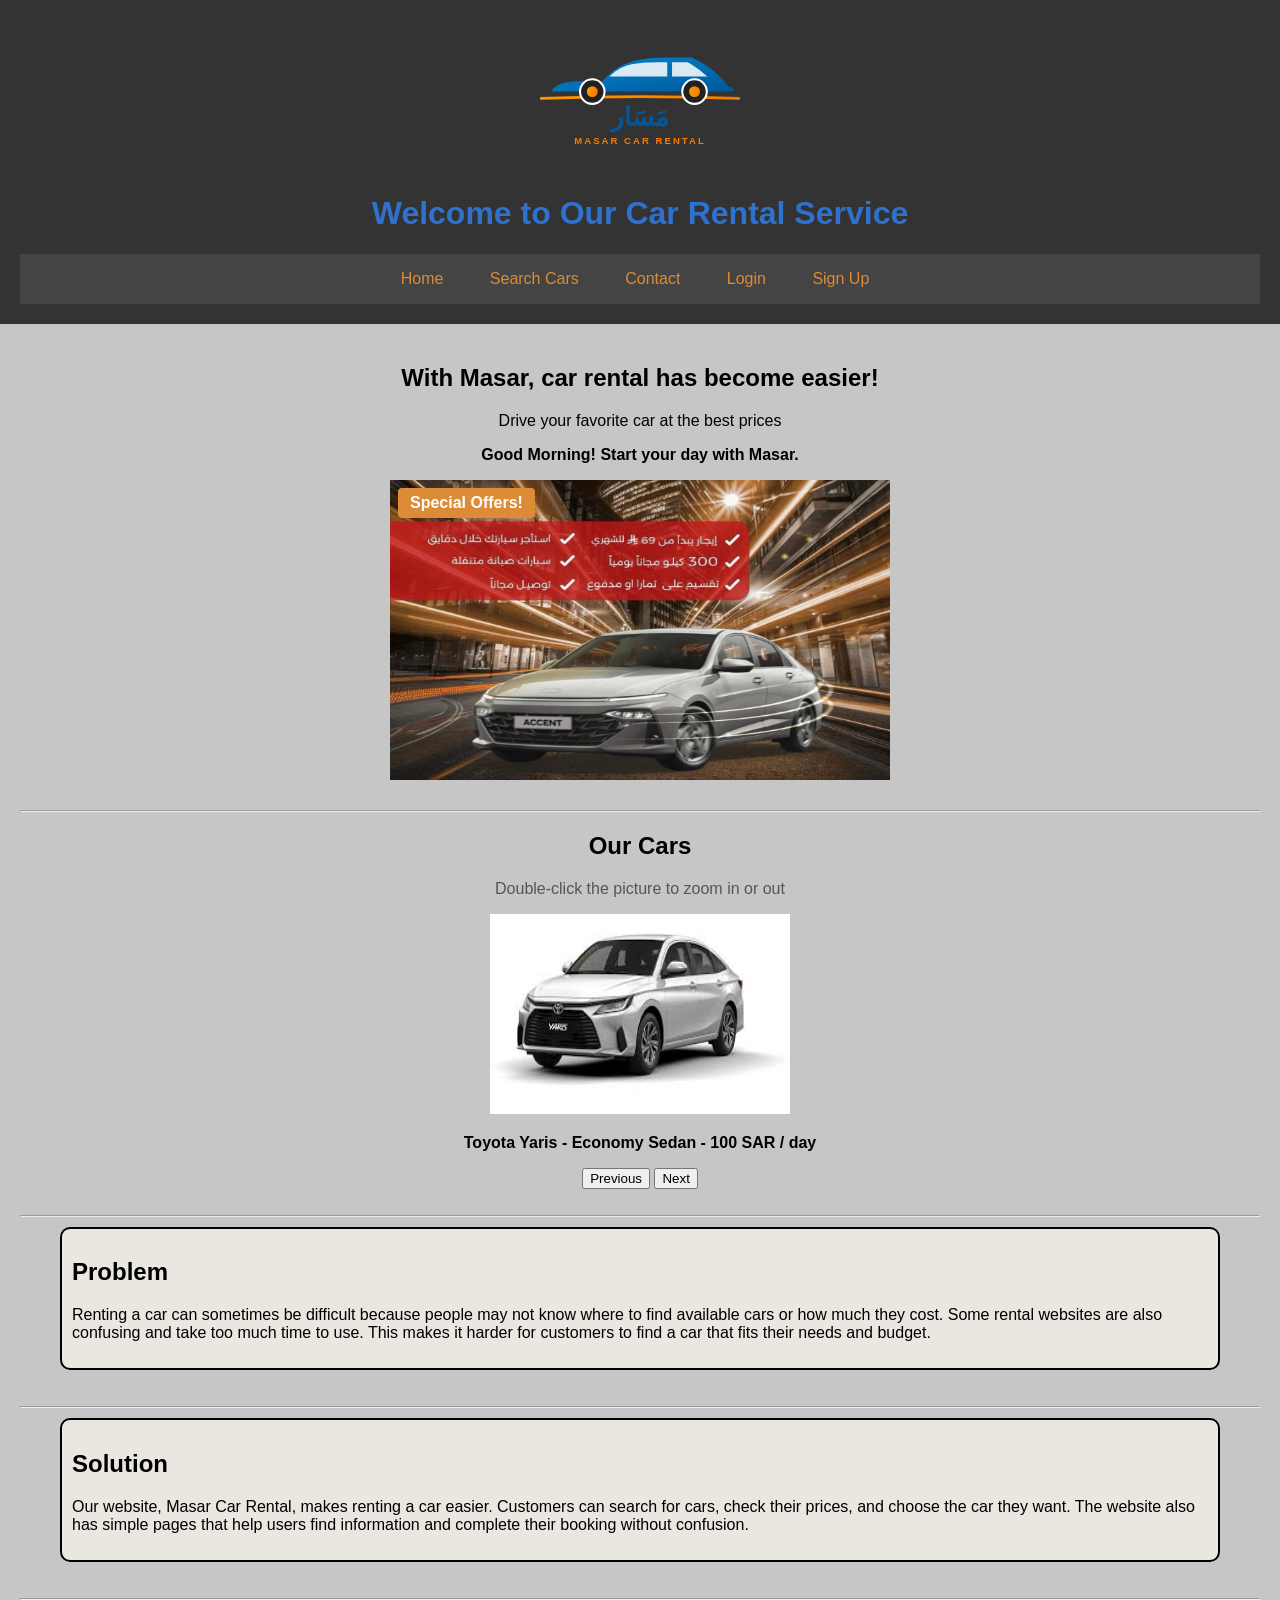
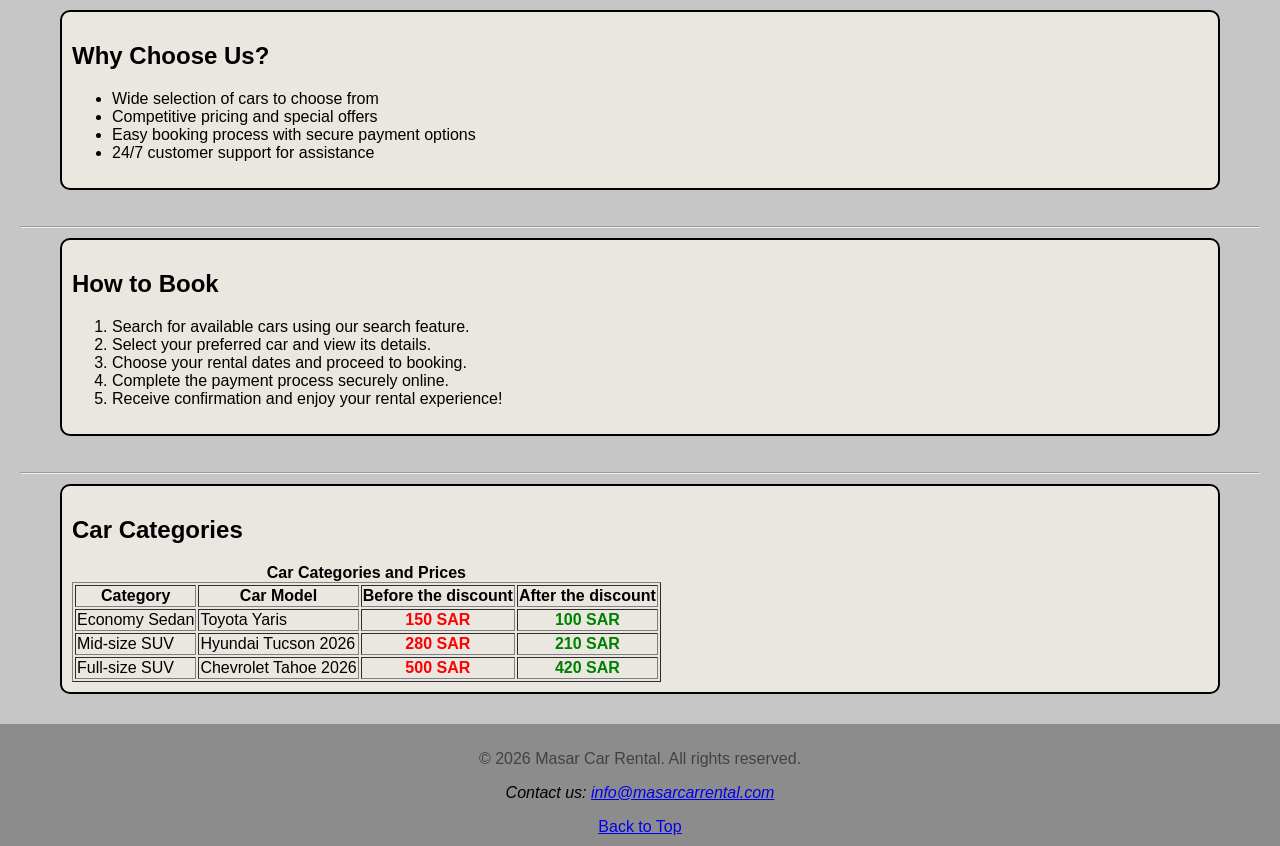
<file: index.html>
<!DOCTYPE html>
<html lang="en">

<!--car rental home page-->
<head>
    <meta charset="UTF-8">
    <meta name="description" content="Online car rental website">
    <meta name="keywords" content="car rental, rent a car, booking">

    <title>Car Rental - Home</title>

    <!--External CSS-->
    <link rel="stylesheet" href="style.css">

    <!--Internal CSS-->
    <style>
        

        #hero {
            text-align: center;
            
        }

        .box {
            margin: 10px 40px;    
            padding: 10px;  
            border-radius: 10px; 
            border: 2px solid black;
            background-color: rgb(234, 230, 224);
            border-radius: 10px;    
        }

        
        .hero-box {
            position: relative;
            display: inline-block;
        }

        .hero-box img {
            position: relative;
            z-index: 1;
        }

        .badge {
            position: absolute;
            top: 8px;
            left: 8px;
            z-index: 2;
            background-color: rgb(220, 140, 54);
            color: white;
            padding: 6px 12px;
            border-radius: 4px;
            font-weight: bold;
        }
        
    </style>

</head>
<body onload="showGreeting()">
    

    <header>
        
            <section id="logo">
            <img src="images/logo.svg" alt="Car Rental Logo" width="280" height="150" usemap="#logomap">
            <map name="logomap">
                 <area shape="rect" coords="0,0,280,150" href="about.html" alt="About Us">
        </map>
        </section>

        <h1 style="color: rgb(47, 113, 206);">Welcome to Our Car Rental Service</h1>
        <nav>
            <ul>
                <li><a href="index.html">Home</a></li> 
                <li><a href="search.html">Search Cars</a></li>
                <li><a href="contact.html">Contact</a></li>
                <li><a href="login.html">Login</a></li>
                <li><a href="signup.html">Sign Up</a></li>
                
            </ul>
        </nav>
    </header>

    <main>
    

    <section id="hero">
        <h2>With Masar, car rental has become easier!</h2>
        <p>Drive your favorite car at the best prices</p>
        <p id="greeting" style="font-weight: bold; color: rgb(47, 113, 206);"></p>
        
            <div class="hero-box">
                <img src="images/hero.jpg" alt="Car Rental" width="500" height="300" usemap="#heromap">
                <span class="badge">Special Offers!</span>
            </div>
            <map name="heromap">
                <area shape="rect" coords="0,0,600,400" href="search.html" alt="Search Cars">
            </map>
        
    </section>
    <br>
    <hr>

    
    <section id="carSlider" style="text-align: center;">
        <h2>Our Cars</h2>
        <p style="color: #555;">Double-click the picture to zoom in or out</p>
        <div id="carShow" ondblclick="zoomCar()">
            <img id="carImage" src="images/Toyota_Yaris.jpeg" alt="Car" width="300" height="200">
            <p><strong>Toyota Yaris - Economy Sedan - 100 SAR / day</strong></p>
        </div>
        <button onclick="previousCar()">Previous</button>
        <button onclick="nextCar()">Next</button>
    </section>
    <br>
    <hr>

    
    <article>
        <section id="problem" class="box" onmouseover="highlightBox(this)" onmouseout="normalBox(this)">
            <h2>Problem</h2>
            <p>Renting a car can sometimes be difficult because people may not know where to find available cars or how much they cost. Some rental websites are also confusing and take too much time to use. This makes it harder for customers to find a car that fits their needs and budget.</p>
        </section>
        <br>
        <hr>

        <section id="solution" class="box" onmouseover="highlightBox(this)" onmouseout="normalBox(this)">
            <h2>Solution</h2>
            <p>Our website, Masar Car Rental, makes renting a car easier. Customers can search for cars, check their prices, and choose the car they want. The website also has simple pages that help users find information and complete their booking without confusion.</p>
        </section>
        <br>
        <hr>

        <section id="features" class="box" onmouseover="highlightBox(this)" onmouseout="normalBox(this)">
            <h2>Why Choose Us?</h2>
            <ul>
                <li>Wide selection of cars to choose from</li>
                <li>Competitive pricing and special offers</li>
                <li>Easy booking process with secure payment options</li>
                <li>24/7 customer support for assistance</li>
            </ul>
        </section>
        <br>
        <hr>

        <section id="steps" class="box" onmouseover="highlightBox(this)" onmouseout="normalBox(this)">
            <h2>How to Book</h2>
            <ol>
                <li>Search for available cars using our search feature.</li>
                <li>Select your preferred car and view its details.</li>
                <li>Choose your rental dates and proceed to booking.</li>
                <li>Complete the payment process securely online.</li>
                <li>Receive confirmation and enjoy your rental experience!</li>
            </ol>
        </section>
        <br>
        <hr>

        <section id="Discounts" class="box" onmouseover="highlightBox(this)" onmouseout="normalBox(this)">
            <h2>Car Categories</h2>
            <table border="1">
                <caption><strong>Car Categories and Prices</strong></caption>
                
                    <tr>
                    <th>Category</th>
                    <th>Car Model</th>
                    <th>Before the discount</th>
                    <th>After the discount</th>
                    </tr>

                    <tr>
                    <td>Economy Sedan</td>
                    <td>Toyota Yaris</td>
                    <td style="text-align: center; color:red"><strong>150 SAR</strong></td>
                    <td style="text-align: center; color:green"><strong>100 SAR</strong></td>
                    </tr>

                    <tr>
                    <td>Mid-size SUV</td>
                    <td>Hyundai Tucson 2026</td>
                    <td style="text-align: center; color:red"><strong>280 SAR</strong></td>
                    <td style="text-align: center; color:green"><strong>210 SAR</strong></td>
                    </tr>

                    <tr>
                    <td>Full-size SUV</td>
                    <td>Chevrolet Tahoe 2026</td>
                    <td style="text-align: center; color:red"><strong>500 SAR</strong></td>
                    <td style="text-align: center; color:green"><strong>420 SAR</strong></td>
                    </tr>
                </table>
            </section>
        </article>
    </main>

        <!--Footer Section-->
    <footer>
        <p style="color: rgb(66, 66, 66);">&copy; 2026 Masar Car Rental. All rights reserved.</p>
        <address>
            <p>Contact us: <a href="mailto:info@masarcarrental.com">info@masarcarrental.com</a></p>
        </address>
        <a href="#logo">Back to Top</a>
    </footer>

    <!--JS External-->
    <script src="script.js"></script>

    <!--JS Embedded-->
    <script>

        function showGreeting() {
            var now = new Date();
            var hour = now.getHours();
            var message;

            if (hour < 12) {
                message = "Good Morning! Start your day with Masar.";
            }
            else if (hour < 18) {
                message = "Good Afternoon! Find your perfect car today.";
            }
            else {
                message = "Good Evening! Book now and drive tomorrow.";
            }

            document.getElementById("greeting").innerHTML = message;
            document.getElementById("greeting").style.color = "black";
        }
    </script>

</body>
</html>
</file>
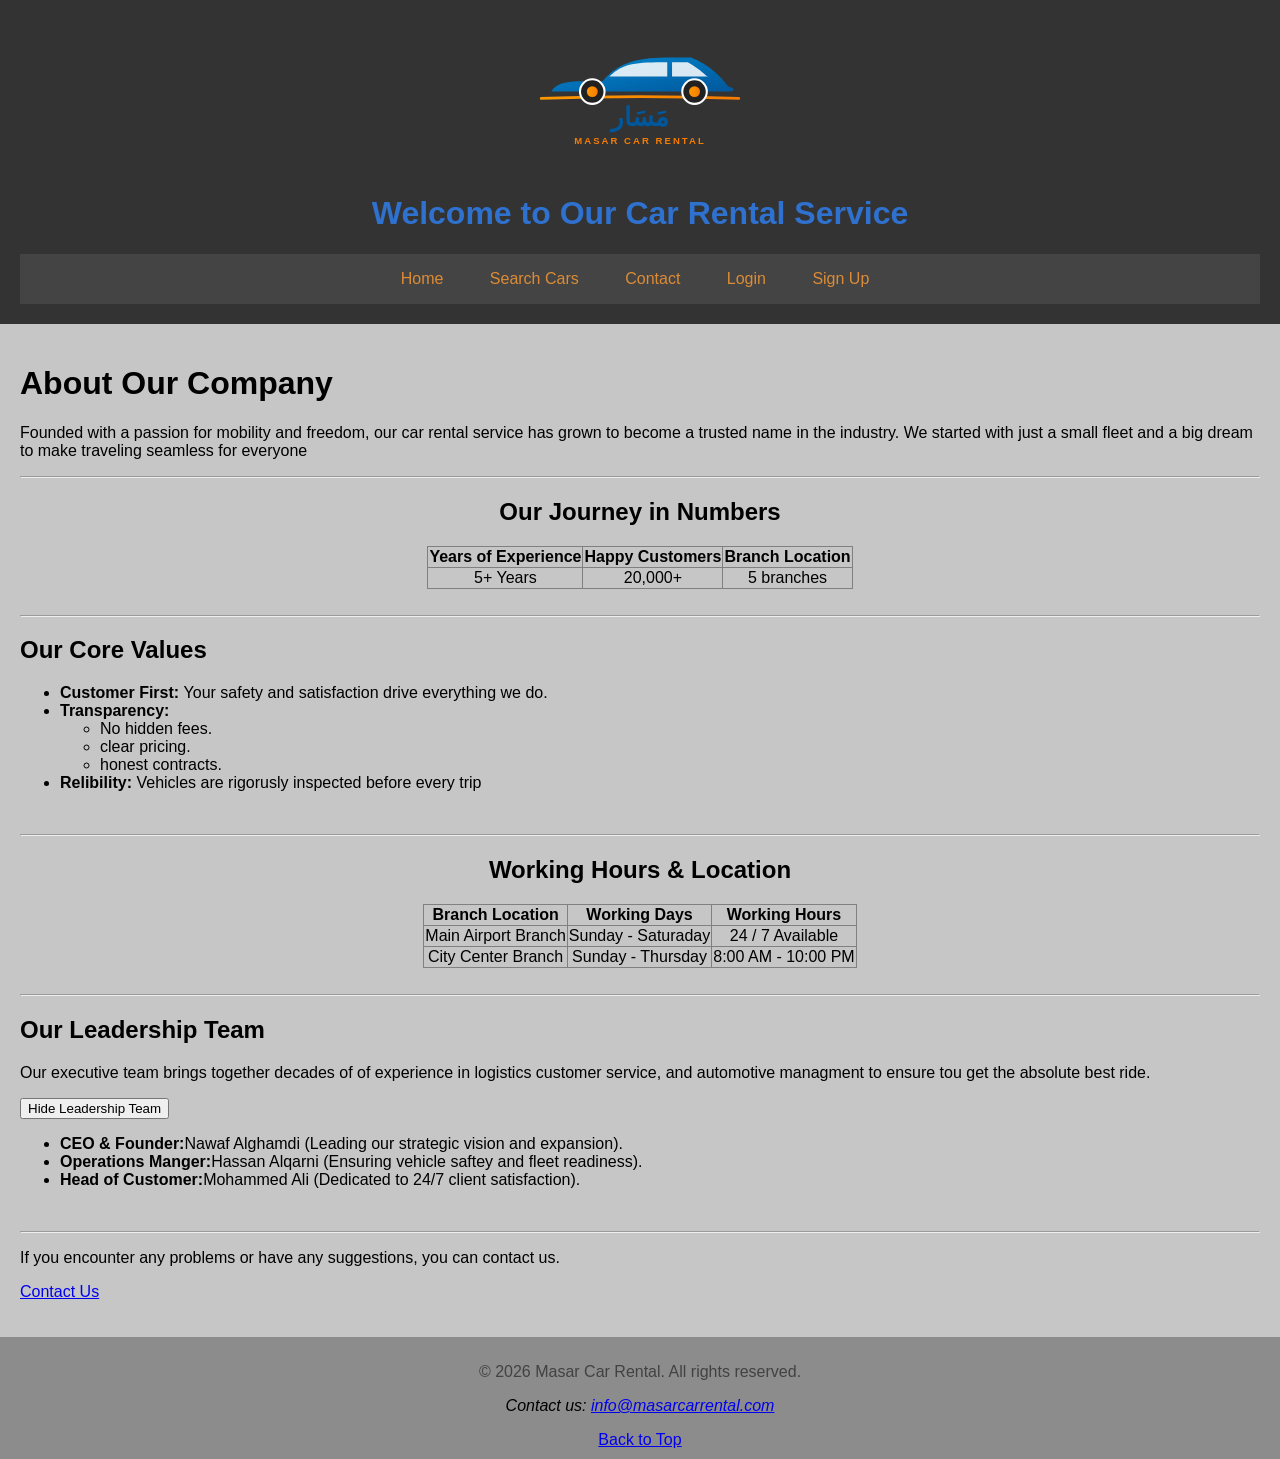
<file: about.html>
<!DOCTYPE html>
<html lang="en">

<!--car rental about us page-->
<head>
    <meta charset="UTF-8">
    <meta name="description" content="Online car rental website">
    <meta name="keywords" content="car rental, rent a car, booking">

    <title>Car Rental - About Us</title>

    <!--External CSS-->
    <link rel="stylesheet" href="style.css">

    <!--Internal CSS-->
    <style>

        table{
            margin: auto;
            border-collapse:collapse;
            text-align: center;
        }
        

    </style>
</head>    

<body>
   
    <header>
        
            <section id="logo">
            <img src="images/logo.svg" alt="Car Rental Logo" width="280" height="150" usemap="#logomap">
            <map name="logomap">
                 <area shape="rect" coords="0,0,280,150" href="about.html" alt="About Us">
        </map>
        </section>
        
        

        <h1 style="color: rgb(47, 113, 206);">Welcome to Our Car Rental Service</h1>
        <nav>
            <ul>
                <li><a href="index.html">Home</a></li> 
                <li><a href="search.html">Search Cars</a></li>
                <li><a href="contact.html">Contact</a></li>
                <li><a href="login.html">Login</a></li>
                <li><a href="signup.html">Sign Up</a></li>
                
            </ul>
        </nav>
    </header>

    <main>
        <h1>About Our Company</h1>
        <p>Founded with a passion for mobility and freedom, our car rental service has grown to become a trusted name in the industry. We started with just a small fleet and a big dream to make traveling seamless for everyone</p>
        
        <hr>

        <h2 style="text-align: center;">Our Journey in Numbers</h2>
        <table border="1">
            <tr>
                <th>Years of Experience</th>
                <th>Happy Customers</th>
                <th>Branch Location</th>
            </tr>

            <tr>
                <td>5+ Years</td>
                <td>20,000+</td>
                <td>5 branches</td>
            </tr>
        </table>

        <br>
        <hr>

        <h2>Our Core Values</h2>
        <ul>
            <li><strong>Customer First: </strong> Your safety and satisfaction drive everything we do.</li>
            <li><strong>Transparency: </strong>
            <ul> 
                <li>No hidden fees.</li>
                <li>clear pricing.</li> 
                <li>honest contracts.</li>
            </ul>
            </li>
            <li><strong>Relibility: </strong> Vehicles are rigorusly inspected before every trip</li>
        </ul>
        <br>
        <hr>

        <h2 style="text-align: center;">Working Hours & Location</h2>
        <table border="1">
            <tr>
                <th>Branch Location</th>
                <th>Working Days</th>
                <th>Working Hours</th>
            </tr>

            <tr>
                <td>Main Airport Branch</td>
                <td>Sunday - Saturaday</td>
                <td>24 / 7 Available</td>
            </tr>

            <tr>
                <td>City Center Branch</td>
                <td>Sunday - Thursday</td>
                <td>8:00 AM - 10:00 PM</td>
            </tr>
        </table>
        <br>
        <hr>

        <h2>Our Leadership Team</h2>
        <p>Our executive team brings together decades of of experience in logistics customer service, and automotive managment to ensure tou get the absolute best ride.</p>
        <p>
            <button id="leadersBtn" onclick="toggleLeaders()">Hide Leadership Team</button>
        </p>
        <ul id="leadersList">
            <li><strong>CEO & Founder:</strong>Nawaf Alghamdi (Leading our strategic vision and expansion).</li>
            <li><strong>Operations Manger:</strong>Hassan Alqarni (Ensuring vehicle saftey and fleet readiness).</li>
            <li><strong>Head of Customer:</strong>Mohammed Ali (Dedicated to 24/7 client satisfaction).</li>
        </ul>
        <br>
        <hr>

        <p>If you encounter any problems or have any suggestions, you can contact us.</p>
        <p>
            <a href="contact.html">Contact Us</a>
        </p>
    </main>

    <!--Footer Section-->
    <footer>
        <p style="color: rgb(66, 66, 66);">&copy; 2026 Masar Car Rental. All rights reserved.</p>
        <address>
            <p>Contact us: <a href="mailto:info@masarcarrental.com">info@masarcarrental.com</a></p>
        </address>
        <a href="#logo">Back to Top</a>
    </footer>

    <!--JS External-->
    <script src="script.js"></script>

</body>
</html>
</file>
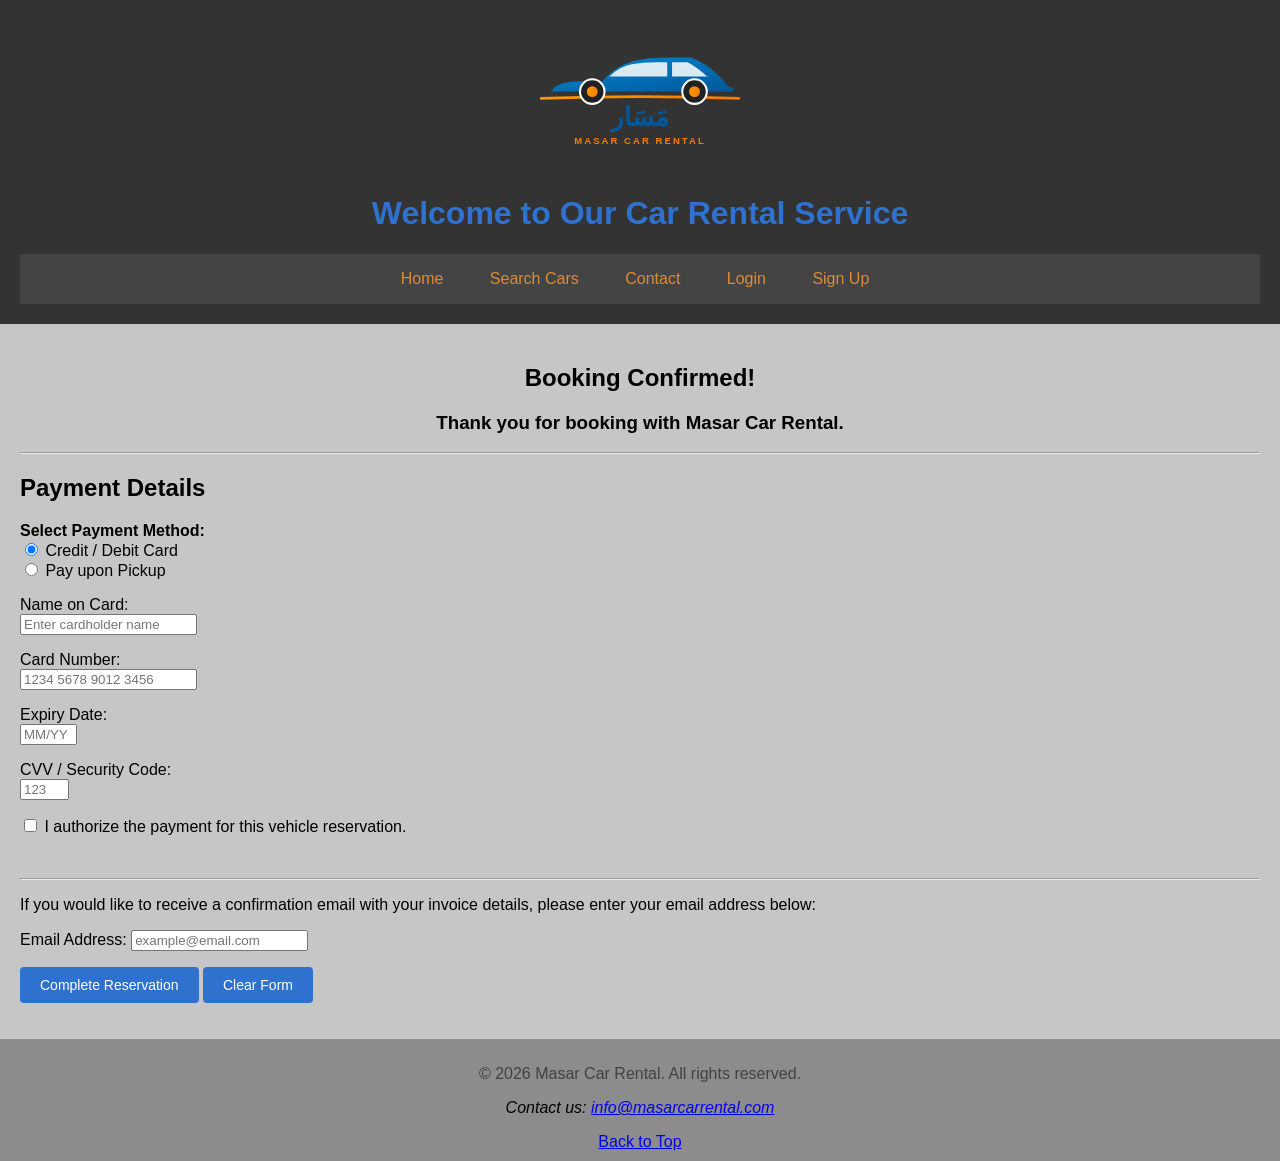
<file: checkout.html>
<!DOCTYPE html>
<html lang="en">

<!--car rental ckeckout page-->
<head>
    <meta charset="UTF-8">
    <meta name="description" content="Online car rental website">
    <meta name="keywords" content="car rental, rent a car, booking">

    <title>Car Rental - Checkout</title>

    <!--External CSS-->
    <link rel="stylesheet" href="style.css">

    <!--Internal CSS-->
    <style>

        .email-form label {
            display: block;
            font-weight: bold;
            margin-bottom: 8px;
            color: #333;
            text-align: left;
        }
        .email-form input[type="email"] {
            width: 40%;
            padding: 8px;
            border: 1px solid #757474;
            border-radius: 4px;
            box-sizing: border-box;
            font-size: 14px;
            margin-bottom: 20px;
        }

    </style>
</head>

<body>

    <header>
        
            <section id="logo">
            <img src="images/logo.svg" alt="Car Rental Logo" width="280" height="150" usemap="#logomap">
            <map name="logomap">
                 <area shape="rect" coords="0,0,280,150" href="about.html" alt="About Us">
        </map>
        </section>
        
        <h1 style="color: rgb(47, 113, 206);">Welcome to Our Car Rental Service</h1>
        <nav>
            <ul>
                <li><a href="index.html">Home</a></li> 
                <li><a href="search.html">Search Cars</a></li>
                <li><a href="contact.html">Contact</a></li>
                <li><a href="login.html">Login</a></li>
                <li><a href="signup.html">Sign Up</a></li>
                
            </ul>
        </nav>
    </header>
    
    <main>
        
        <h2 style="text-align:center">Booking Confirmed!</h2>
        <h3 style="text-align:center">Thank you for booking with Masar Car Rental.</h3>
        <hr>

        <h2>Payment Details</h2>
        <form name="checkoutForm" method="post" action="index.html" onreset="showCardFields()">
        
            <input type="hidden" name="booking_ref" value="BK-2026-8941">
            <input type="hidden" name="total_price" value="135.00">

            <p>
                <strong>Select Payment Method:</strong><br>
                <label>
                    <input type="radio" name="payment_method" value="credit_card" checked onclick="showCardFields()"> Credit / Debit Card
                </label>
                <br>
                <label>
                <input type="radio" name="payment_method" value="pay_on_pickup" onclick="hideCardFields()"> Pay upon Pickup
                </label>
            </p>

            <div id="cardFields">
                <p>
                    <label for="card_name">Name on Card:</label><br>
                    <input type="text" id="card_name" name="card_name" placeholder="Enter cardholder name">
                </p>

                <p>
                    <label for="card_number">Card Number:</label><br>
                    <input type="text" id="card_number" name="card_number" maxlength="16" placeholder="1234 5678 9012 3456">
                </p>

                <p>
                    <label for="exp_date">Expiry Date:</label><br>
                    <input type="text" id="exp_date" name="exp_date" placeholder="MM/YY" size="5">
                </p>

                <p>
                    <label for="cvv">CVV / Security Code:</label><br>
                    <input type="password" id="cvv" name="cvv" maxlength="4" size="4" placeholder="123">
                </p>
            </div>

            <p>
                <label>
                    <input type="checkbox" name="agree_payment_terms" required>
                    I authorize the payment for this vehicle reservation.
                </label>
            </p>
        <br>
        <hr>

        <p>If you would like to receive a confirmation email with your invoice details, please enter your email address below:</p>

            <label for="user-email">Email Address:</label>
            <input type="email" id="user-email" name="email" placeholder="example@email.com" required>
            <p>
                <input type="submit" value="Complete Reservation" onclick="validateCheckout()">
                <input type="reset" value="Clear Form">
            </p>
        </form>
    </main>
    <!--Footer Section-->
    <footer>
        <p style="color: rgb(66, 66, 66);">&copy; 2026 Masar Car Rental. All rights reserved.</p>
        <address>
            <p>Contact us: <a href="mailto:info@masarcarrental.com">info@masarcarrental.com</a></p>
        </address>
        <a href="#logo">Back to Top</a>
    </footer>

    <!--JS External-->
    <script src="script.js"></script>

</body>
</html>
</file>
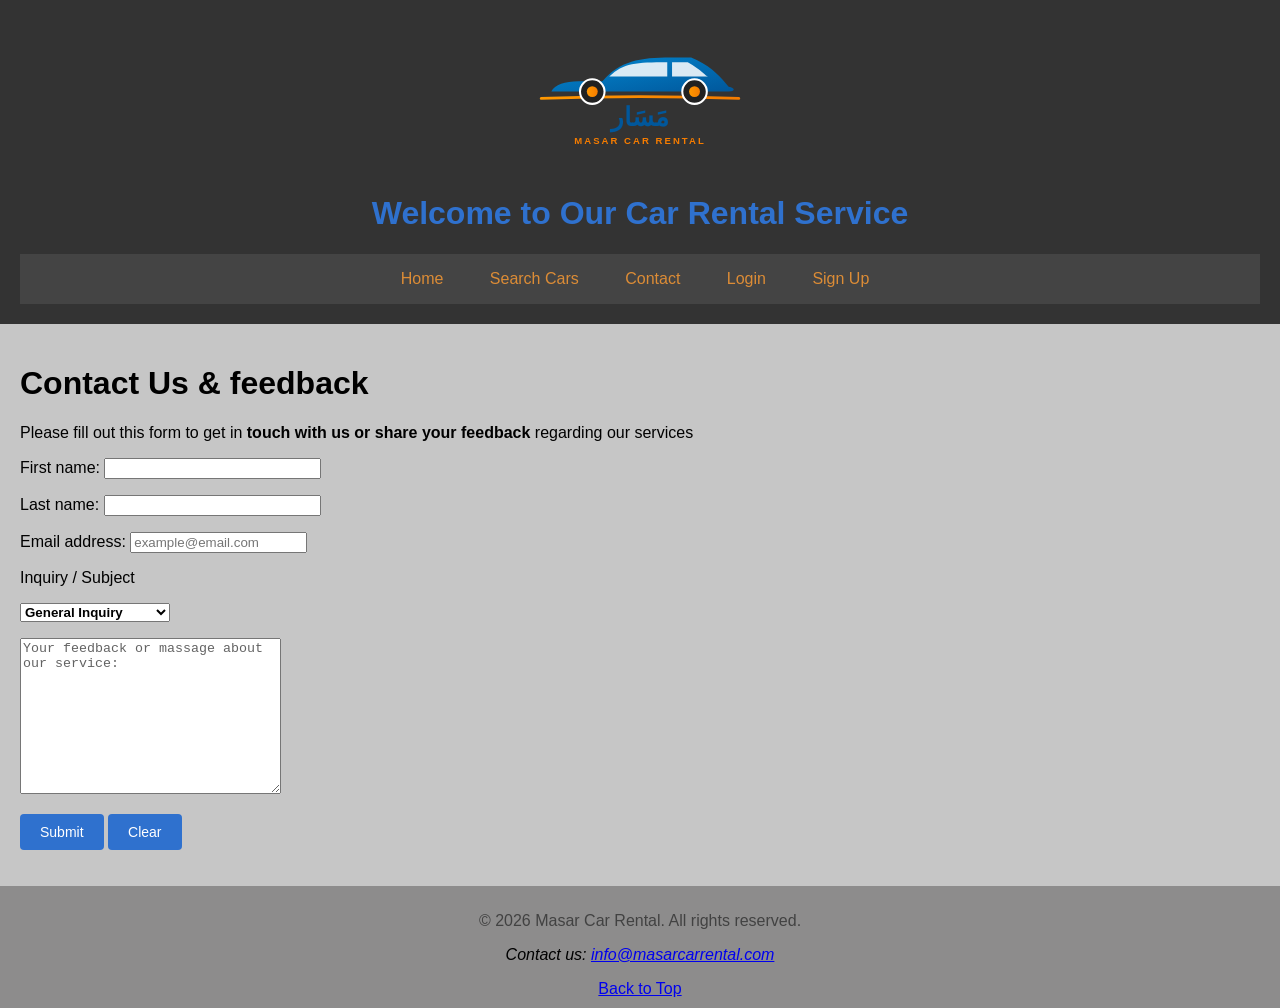
<file: contact.html>
<!DOCTYPE html>
<html lang="en">

<!--car rental contact & feedback page-->
<head>
    <meta charset="UTF-8">
    <meta name="description" content="Online car rental website">
    <meta name="keywords" content="car rental, rent a car, booking">

    <title>Car Rental - Contact Us</title>

    <!--External CSS-->
    <link rel="stylesheet" href="style.css">

    <!--Internal CSS-->
    <style>

        select{
            font-weight: bold;
        }

    </style>
</head>    

<body>
 
    <header>
        
            <section id="logo">
            <img src="images/logo.svg" alt="Car Rental Logo" width="280" height="150" usemap="#logomap">
            <map name="logomap">
                 <area shape="rect" coords="0,0,280,150" href="about.html" alt="About Us">
        </map>
        </section>
        
        

        <h1 style="color: rgb(47, 113, 206);">Welcome to Our Car Rental Service</h1>
        <nav>
            <ul>
                <li><a href="index.html">Home</a></li> 
                <li><a href="search.html">Search Cars</a></li>
                <li><a href="contact.html">Contact</a></li>
                <li><a href="login.html">Login</a></li>
                <li><a href="signup.html">Sign Up</a></li>
                
            </ul>
        </nav>
    </header>

    <main>
        <h1>Contact Us & feedback</h1>
        <p>Please fill out this form to get in <strong>touch with us or share your feedback </strong> regarding our services</p>

        <form name="contactForm" method="post" action="index.html" onreset="formReset()">

            <p>
                <label>
                    First name:
                    <input type="text" name="fname" size="25" maxlength="30" required onfocus="focusField(this)" onblur="blurField(this)">
                </label>
            </p>

            <p>
                <label>
                    Last name:
                    <input type="text" name="lname" size="25" maxlength="30" required onfocus="focusField(this)" onblur="blurField(this)">
                </label>
            </p>

            <p>
                <label>
                    Email address:
                    <input type="email" name="email" placeholder="example@email.com" required onfocus="focusField(this)" onblur="blurField(this)">
                </label>
            </p>

            <p>Inquiry / Subject</p>
            <select name="subject">
                <option>General Inquiry</option>
                <option>Customer Feedback</option>
                <option>Technical Support</option>
                <option>Others</option>
            </select>

            <p>
                
                <textarea name="feedback" rows="10" cols="30" style="color: rgb(99, 99, 99);" onfocus="clearFeedback(this)">Your feedback or massage about our service:</textarea>
            </p>
            
            <p>
                <input type="submit" value="Submit" onclick="validateContact()">
                <input type="reset" value="Clear">
            </p>
        </form>
    </main>

    <!--Footer Section-->
    <footer>
        <p style="color: rgb(66, 66, 66);">&copy; 2026 Masar Car Rental. All rights reserved.</p>
        <address>
            <p>Contact us: <a href="mailto:info@masarcarrental.com">info@masarcarrental.com</a></p>
        </address>
        <a href="#logo">Back to Top</a>
    </footer>

    <!--JS External-->
    <script src="script.js"></script>
    
</body>
</html>
</file>
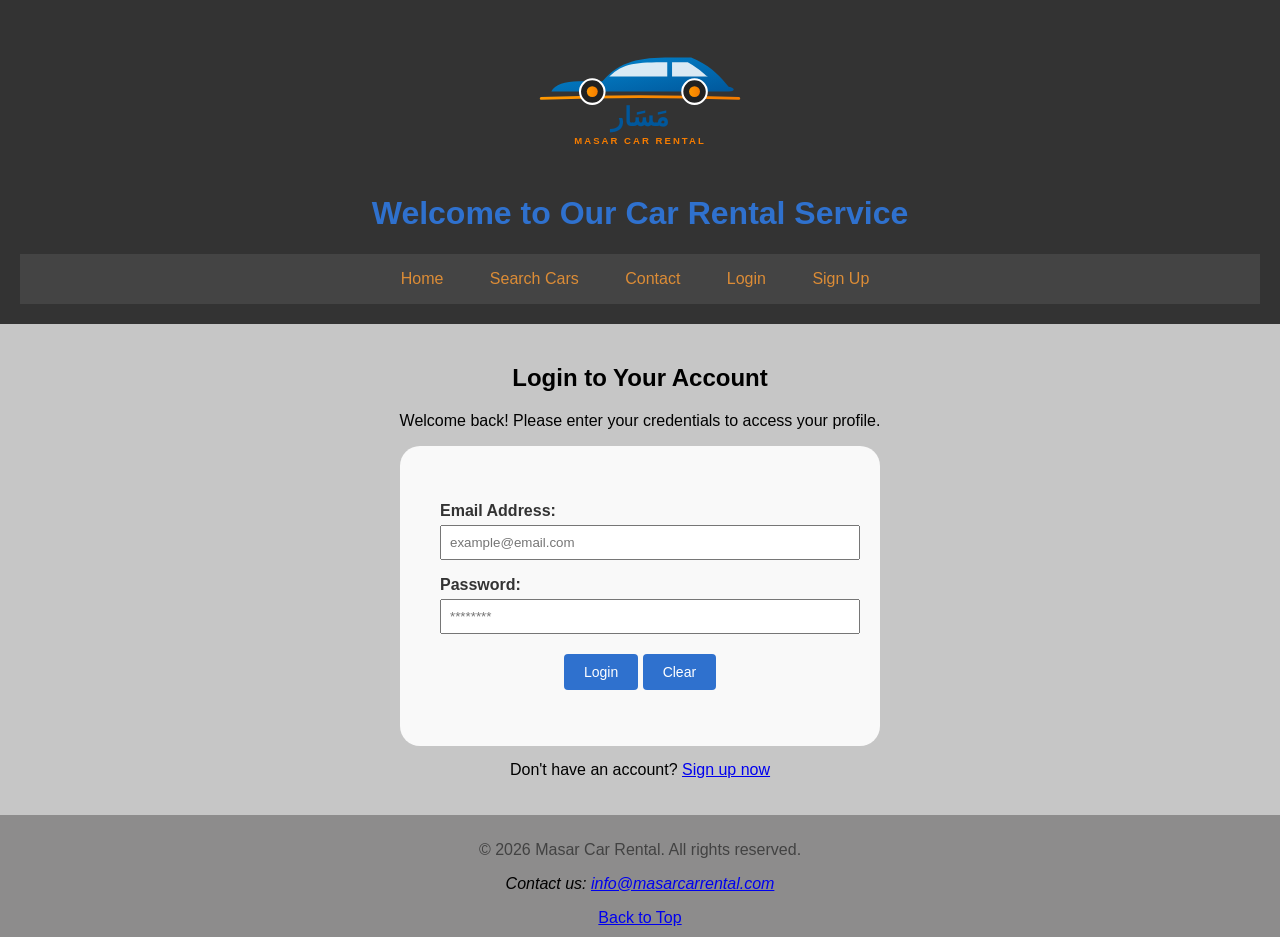
<file: login.html>
<!DOCTYPE html>
<html lang="en">

<!--car rental login page-->
<head>
    <meta charset="UTF-8">
    <meta name="description" content="Online car rental website">
    <meta name="keywords" content="car rental, rent a car, booking">

    <title>Car Rental - Login</title>

    <!--External CSS-->
    <link rel="stylesheet" href="style.css">

    <!--Internal CSS-->
    <style>

        form{
            max-width: 400px;
            margin: auto;
            background-color: #f9f9f9;
            padding: 40px;
            border-radius: 20px;
            font-weight: bold;
            color:#333;
        }
        

    </style>
</head>    

<body>
    
    <header>
        
            <section id="logo">
            <img src="images/logo.svg" alt="Car Rental Logo" width="280" height="150" usemap="#logomap">
            <map name="logomap">
                 <area shape="rect" coords="0,0,280,150" href="about.html" alt="About Us">
        </map>
        </section>
        
        

        <h1 style="color: rgb(47, 113, 206);">Welcome to Our Car Rental Service</h1>
        <nav>
            <ul>
                <li><a href="index.html">Home</a></li> 
                <li><a href="search.html">Search Cars</a></li>
                <li><a href="contact.html">Contact</a></li>
                <li><a href="login.html">Login</a></li>
                <li><a href="signup.html">Sign Up</a></li>
                
            </ul>
        </nav>
    </header>

    <main>
        <h2 style="text-align: center;">Login to Your Account</h2>
        <p style="text-align: center;">Welcome back! Please enter your credentials to access your profile.</p>

        <form name="loginForm" method="post" action="profile.html">
            <p>
                <label for="login-email">Email Address:</label><br>
                <input type="email" id="login-email" name="email" size="30" placeholder="example@email.com" required style="width: 100%; padding: 8px; margin-top: 5px;">
            </p>

            <p>
                <label for="login-password">Password:</label><br>
                <input type="password" id="login-password" name="password" size="30" placeholder="********" required style="width: 100%; padding: 8px; margin-top: 5px;">
            </p>

            <p style="text-align: center; margin-top: 20px;">
                <input type="submit" value="Login" onclick="validateLogin()">
                <input type="reset" value="Clear">
            </p>
        </form>
        <p style="text-align: center; margin-top: 15px;">Don't have an account? <a href="signup.html">Sign up now</a></p>
    </main>

    <!--Footer Section-->
    <footer>
        <p style="color: rgb(66, 66, 66);">&copy; 2026 Masar Car Rental. All rights reserved.</p>
        <address>
            <p>Contact us: <a href="mailto:info@masarcarrental.com">info@masarcarrental.com</a></p>
        </address>
        <a href="#logo">Back to Top</a>
    </footer>

    <!--JS External-->
    <script src="script.js"></script>

</body>
</html>
</file>
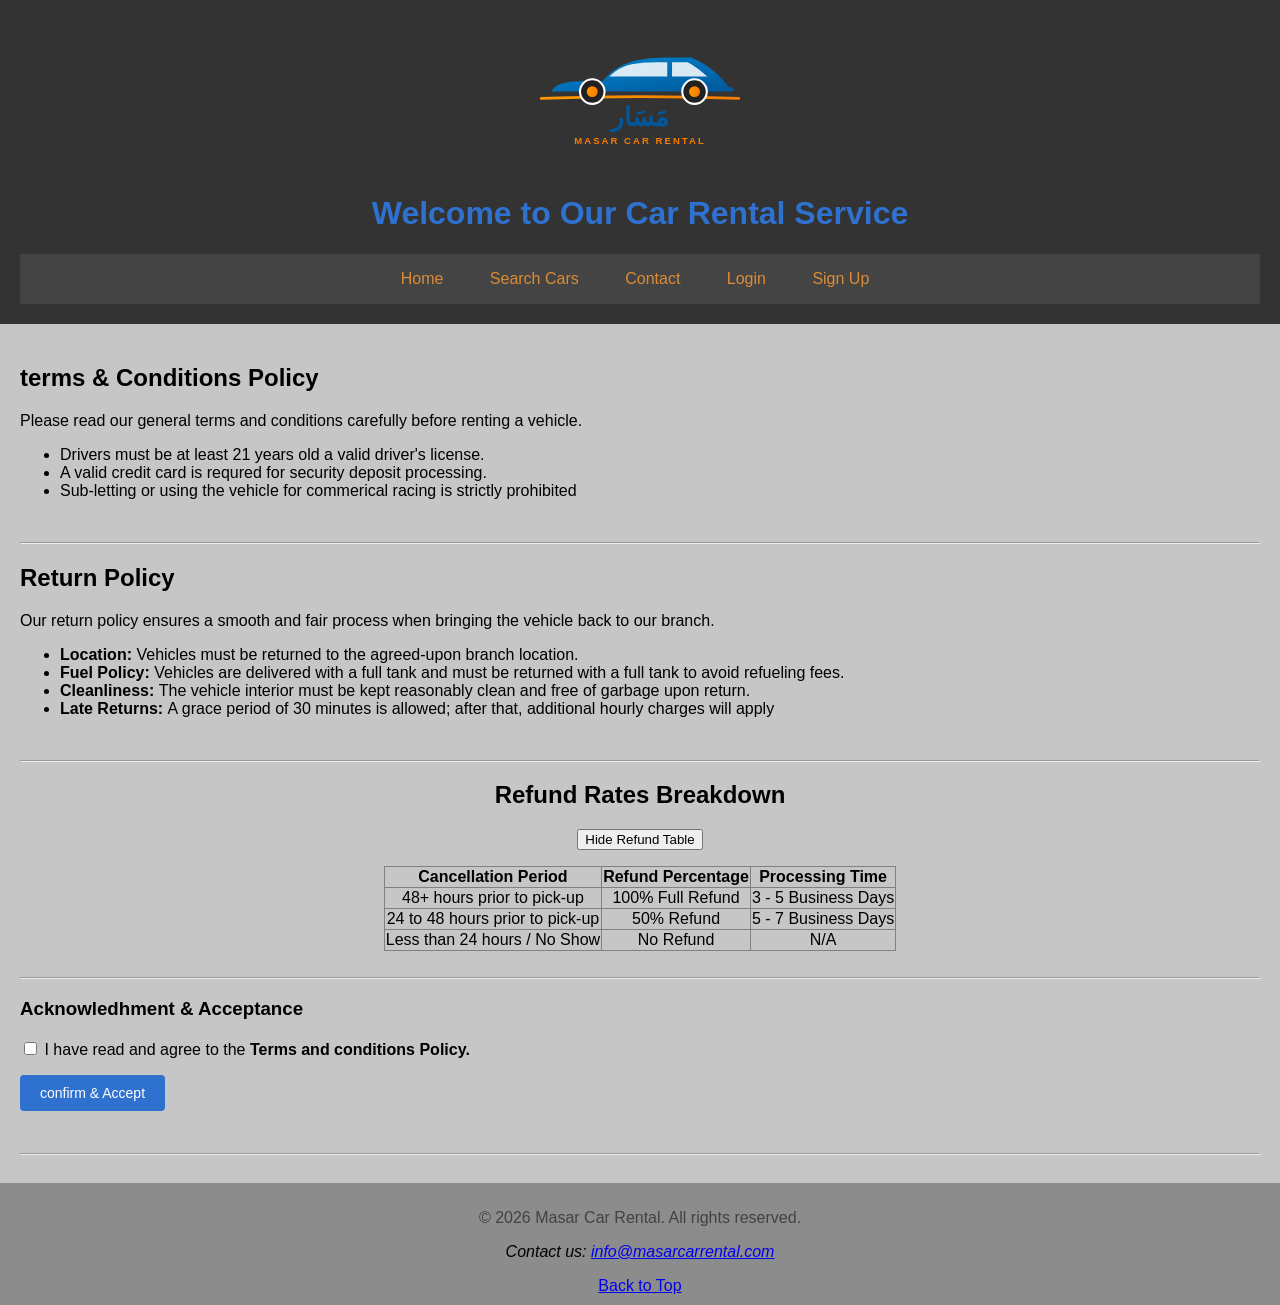
<file: policy.html>
<!DOCTYPE html>
<html lang="en">

<!--car rental policy page-->
<head>
    <meta charset="UTF-8">
    <meta name="description" content="Online car rental website">
    <meta name="keywords" content="car rental, rent a car, booking">

    <title>Car Rental - Policy</title>

    <!--External CSS-->
    <link rel="stylesheet" href="style.css">

    <!--Internal CSS-->
    <style>
        
        table{
            margin: auto;
            border-collapse:collapse;
            text-align: center;
        }
        
    </style>
</head>    

<body>
    
    <header>
        
            <section id="logo">
            <img src="images/logo.svg" alt="Car Rental Logo" width="280" height="150" usemap="#logomap">
            <map name="logomap">
                 <area shape="rect" coords="0,0,280,150" href="about.html" alt="About Us">
        </map>
        </section>
        
        

        <h1 style="color: rgb(47, 113, 206);">Welcome to Our Car Rental Service</h1>
        <nav>
            <ul>
                <li><a href="index.html">Home</a></li> 
                <li><a href="search.html">Search Cars</a></li>
                <li><a href="contact.html">Contact</a></li>
                <li><a href="login.html">Login</a></li>
                <li><a href="signup.html">Sign Up</a></li>
                
            </ul>
        </nav>
    </header>
    <main>

        <h2>terms & Conditions Policy</h2>
        <p>Please read our general terms and conditions carefully before renting a vehicle.</p>
        <ul>
            <li>Drivers must be at least 21 years old a valid driver's license.</li>
            <li>A valid credit card is requred for security deposit processing.</li>
            <li>Sub-letting or using the vehicle for commerical racing is strictly prohibited</li>
        </ul>
    <br>
    <hr>

        <h2>Return Policy</h2>
        <p>Our return policy ensures a smooth and fair process when bringing the vehicle back to our branch.</p>
        <ul>
            <li><strong>Location: </strong> Vehicles must be returned to the agreed-upon branch location.</li>
            <li><strong>Fuel Policy: </strong> Vehicles are delivered with a full tank and must be returned with a full tank to avoid refueling fees.</li>
            <li><strong>Cleanliness: </strong> The vehicle interior must be kept reasonably clean and free of garbage upon return.</li>
            <li><strong>Late Returns: </strong> A grace period of 30 minutes is allowed; after that, additional hourly charges will apply</li>
        </ul>
    <br>
    <hr>
        <h2 style="text-align: center;">Refund Rates Breakdown</h2>
        <p style="text-align: center;">
            <button id="refundBtn" onclick="toggleRefund()">Hide Refund Table</button>
        </p>
        <table border="1" id="refundTable">
            <tr>
                <th>Cancellation Period</th>
                <th>Refund Percentage</th>
                <th>Processing Time</th>
            </tr>

            <tr>
                <td>48+ hours prior to pick-up</td>
                <td>100% Full Refund</td>
                <td>3 - 5 Business Days</td>
            </tr>

            <tr>
                <td>24 to 48 hours prior to pick-up</td>
                <td>50% Refund</td>
                <td>5 - 7 Business Days</td>
            </tr>

            <tr>
                <td>Less than 24 hours / No Show</td>
                <td>No Refund</td>
                <td>N/A</td>
            </tr>
        </table>
        <br>
        <hr>

        <h3>Acknowledhment & Acceptance</h3>
        <form method="post" action="checkout.html" onsubmit="acceptTerms()">
            <p>
                <label>
                    <input type="checkbox" name="agree_terms" value="accepted" required>
                    I have read and agree to the <strong>Terms and conditions Policy.</strong>
                </label>
            </p>
            <p>
                <input type="submit" value="confirm & Accept">
            </p>
        </form>
        <br>
        <hr>

    </main>
    <!--Footer Section-->
    <footer>
        <p style="color: rgb(66, 66, 66);">&copy; 2026 Masar Car Rental. All rights reserved.</p>
        <address>
            <p>Contact us: <a href="mailto:info@masarcarrental.com">info@masarcarrental.com</a></p>
        </address>
        <a href="#logo">Back to Top</a>
    </footer>

    <!--JS External-->
    <script src="script.js"></script>

</body>
</html>
</file>
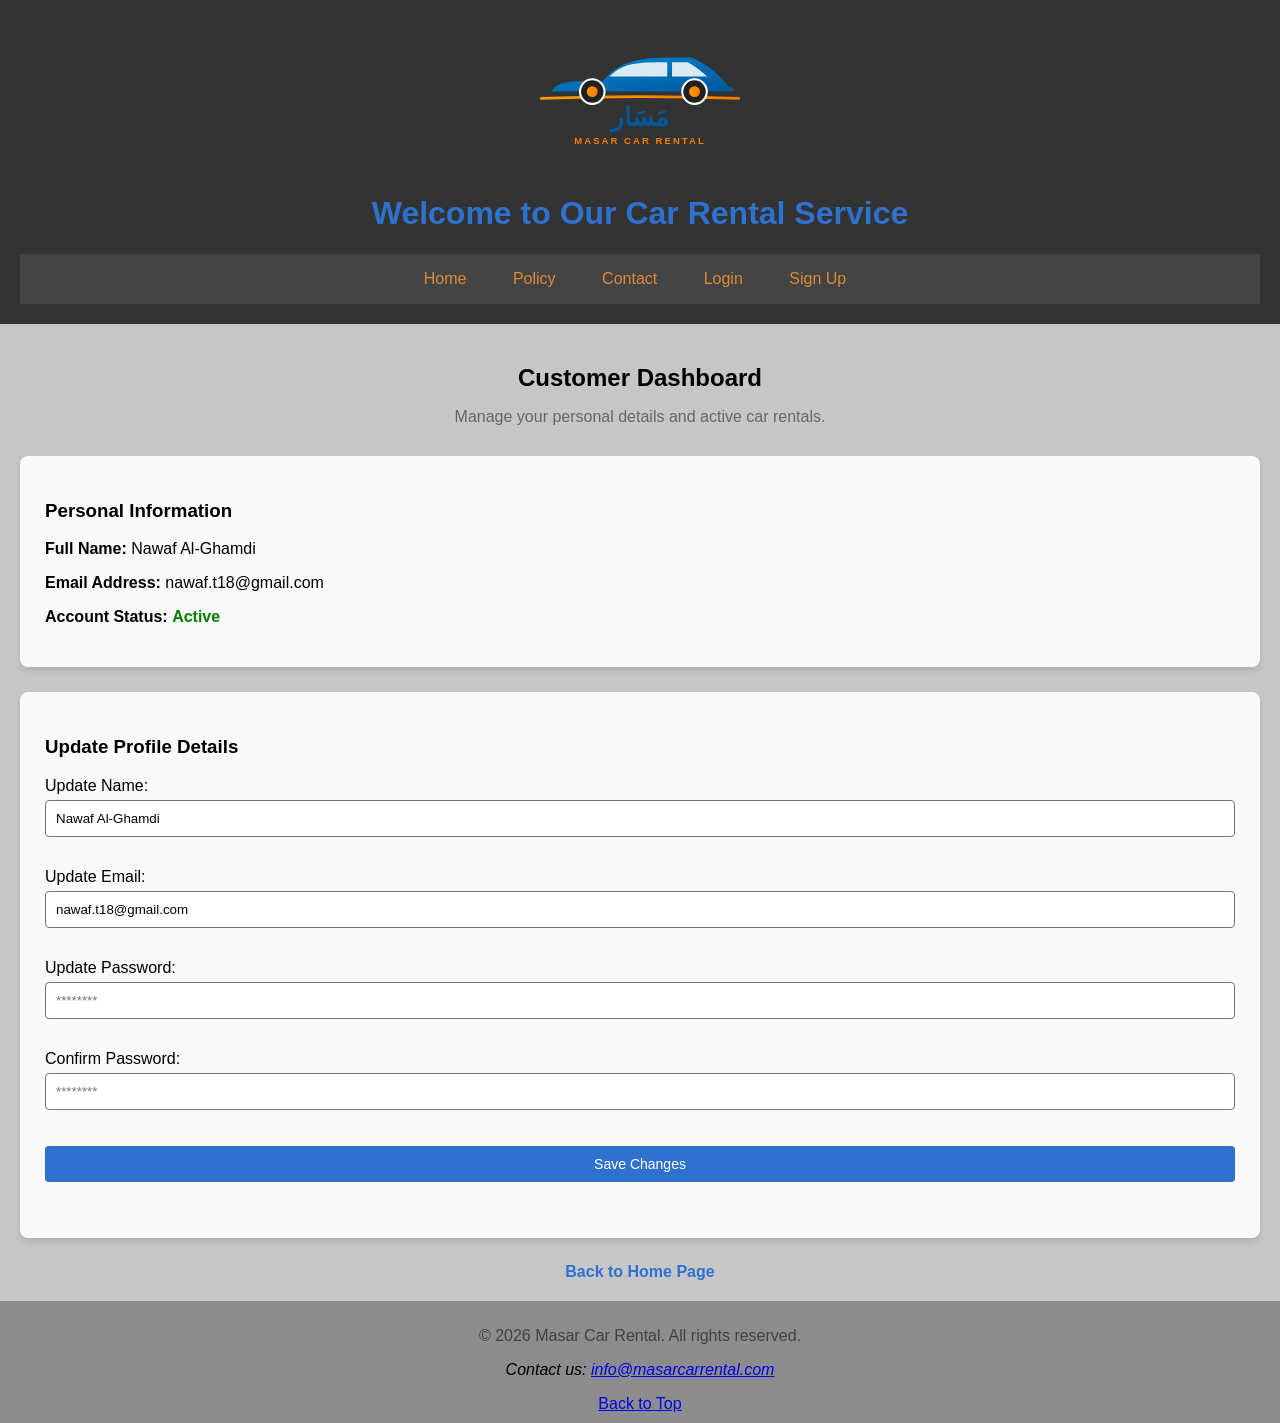
<file: profile.html>
<!DOCTYPE html>
<html lang="en">

<!--car rental profile page-->
<head>
    <meta charset="UTF-8">
    <meta name="description" content="Online car rental website">
    <meta name="keywords" content="car rental, rent a car, booking">

    <title>Car Rental - Profile Dashboard</title>

    <!--External CSS-->
    <link rel="stylesheet" href="style.css">

    <!--Internal CSS-->
    <style>
        
        .profile-card, .section-card {
            background-color: #f9f9f9;
            padding: 25px;
            border-radius: 8px;
            box-shadow: 0 4px 6px rgba(0, 0, 0, 0.1);
            margin-bottom: 25px;
        }

        .edit-form input {
            width: 100%;
            padding: 10px;
            margin-top: 5px;
            margin-bottom: 15px;
            border: 1px solid #757474;
            border-radius: 4px;
            box-sizing: border-box;
            background-color: #ffffff;
        }

        .edit-form input[type="button"] {
            background-color: #2f71ce;
            color: white;
            border: none;
            cursor: pointer;
            font-size: 14px;
        }

    </style>
</head>    

<body>
    
    <header>
        <section id="logo">
            <img src="images/logo.svg" alt="Car Rental Logo" width="280" height="150" usemap="#logomap">
            <map name="logomap">
                 <area shape="rect" coords="0,0,280,150" href="about.html" alt="About Us">
            </map>
        </section>

        <h1 style="color: rgb(47, 113, 206);">Welcome to Our Car Rental Service</h1>
        <nav>
            <ul>
                <li><a href="index.html">Home</a></li> 
                <li><a href="policy.html">Policy</a></li>
                <li><a href="contact.html">Contact</a></li>
                <li><a href="login.html">Login</a></li>
                <li><a href="signup.html">Sign Up</a></li>
            </ul>
        </nav>
    </header>

    
    <main>
        <h2 style="text-align: center; margin-bottom: 5px;">Customer Dashboard</h2>
        <p style="text-align: center; color: #666; margin-bottom: 30px;">Manage your personal details and active car rentals.</p>

        
        <div class="profile-card">
            <h3>Personal Information</h3>
            <div>
                <div>
                    <p><strong>Full Name:</strong> <span id="showName">Nawaf Al-Ghamdi</span></p>
                    <p><strong>Email Address:</strong> <span id="showEmail">nawaf.t18@gmail.com</span></p>
                    <p><strong>Account Status:</strong> <span style="color: green; font-weight: bold;">Active</span></p>
                </div>
            </div>
        </div>
        
        
        <div class="section-card">
            <h3>Update Profile Details</h3>
            <form class="edit-form" method="post" action="profile.html">
                <p>
                    <label for="update-name">Update Name:</label>
                    <input type="text" id="update-name" name="fullname" value="Nawaf Al-Ghamdi">
                </p>
                <p>
                    <label for="update-phone">Update Email:</label>
                    <input type="text" id="update-phone" name="phone" value="nawaf.t18@gmail.com">
                </p>

                <p>
                    <label for="signup-password">Update Password:</label><br>
                    <input type="password" id="signup-password" name="password" placeholder="********" required>
                </p>

                <p>
                    <label for="confirm-password">Confirm Password:</label><br>
                    <input type="password" id="confirm-password" name="confirm_password" placeholder="********" required>
                </p>

                
                <p id="profileMsg" style="font-weight: bold;"></p>

                <p style="text-align: right; margin-top: 10px;">
                    <input type="button" value="Save Changes" class="save-btn" onclick="updateProfile()">
                </p>
            </form>
        </div>

        <div style="text-align: center; margin-top: 20px;">
            <a href="index.html" style="color: #2f71ce; text-decoration: none; font-weight: bold;">Back to Home Page</a>
        </div>
    </main>

    <!--Footer Section-->
    <footer>
        <p style="color: rgb(66, 66, 66);">&copy; 2026 Masar Car Rental. All rights reserved.</p>
        <address>
            <p>Contact us: <a href="mailto:info@masarcarrental.com">info@masarcarrental.com</a></p>
        </address>
        <a href="#logo">Back to Top</a>
    </footer>

    <!--JS External-->
    <script src="script.js"></script>

</body>
</html>
</file>
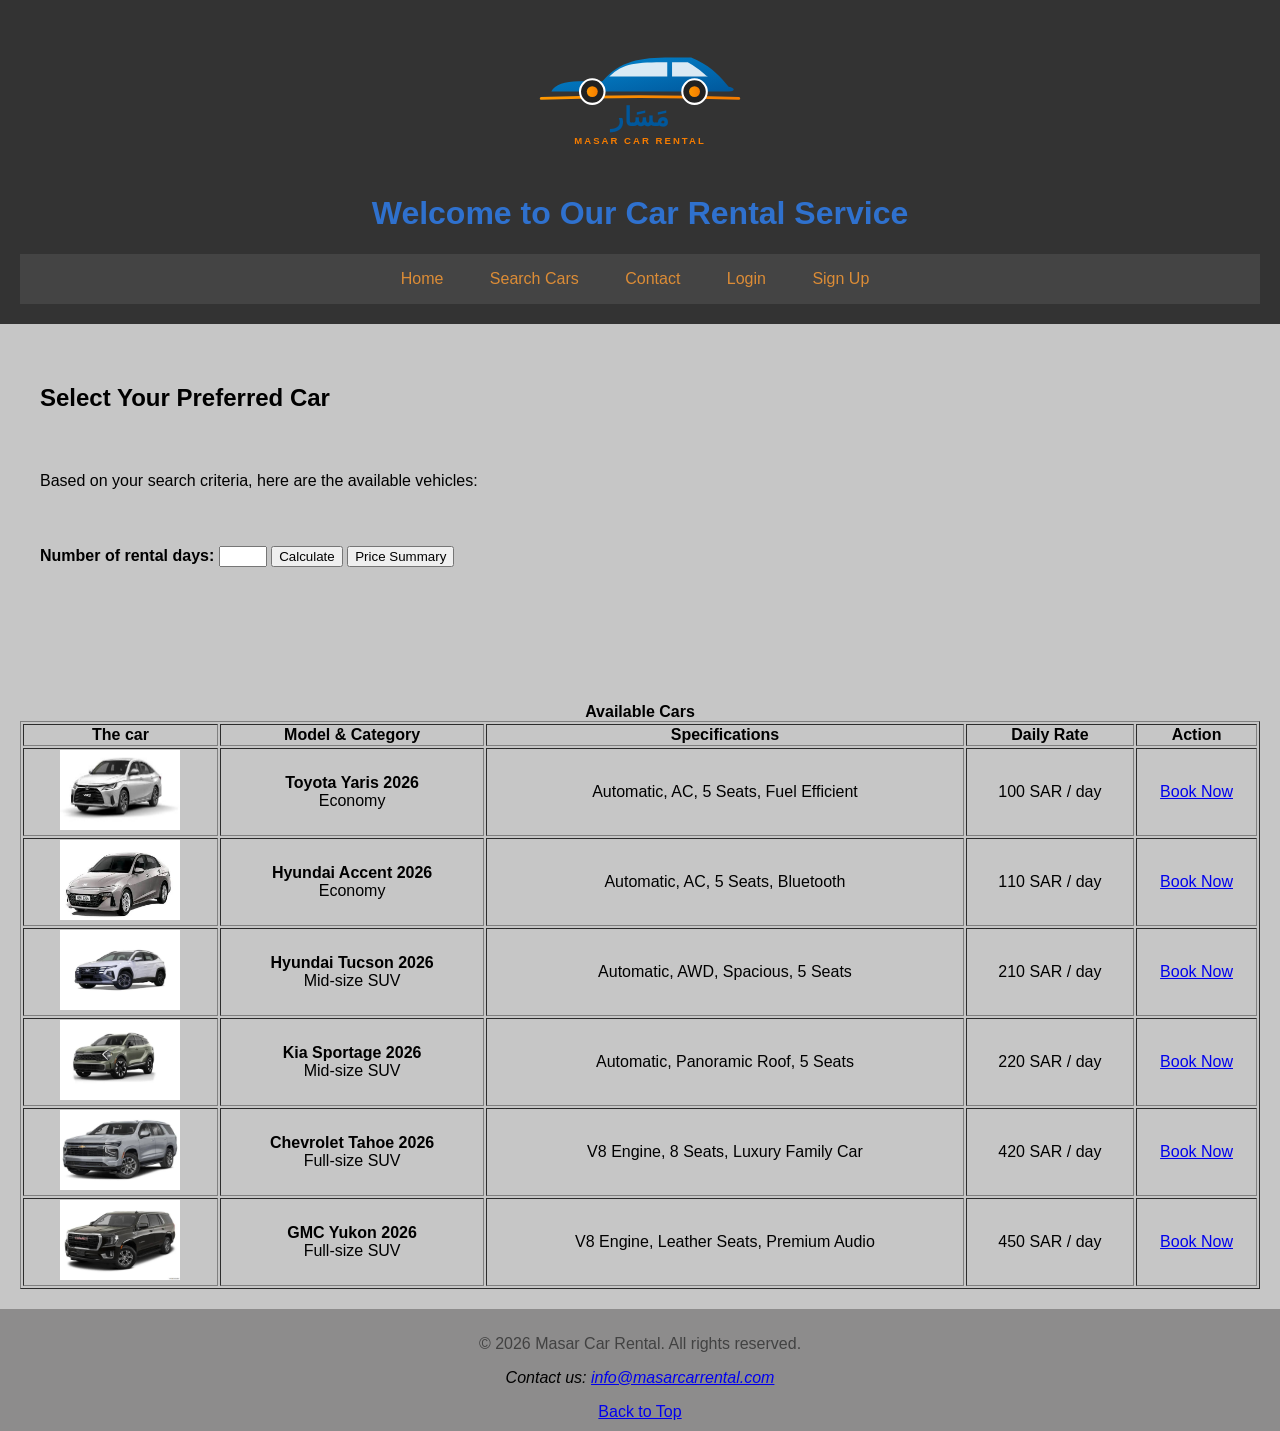
<file: result.html>
<!DOCTYPE html>
<html lang="en">

<!--car rental result page-->
<head>
    <meta charset="UTF-8">
    <meta name="description" content="Online car rental website">
    <meta name="keywords" content="car rental, rent a car, booking">

    <title>Car Rental - Results</title>

    <!--External CSS-->
    <link rel="stylesheet" href="style.css">

    <!--Internal CSS-->
    <style>
        
        
        table{
            width: 100%;
            text-align: center;
            margin-top: 20px;
        }
         
    </style>
</head>    

<body>
    
    <header>
        
            <section id="logo">
            <img src="images/logo.svg" alt="Car Rental Logo" width="280" height="150" usemap="#logomap">
            <map name="logomap">
                 <area shape="rect" coords="0,0,280,150" href="about.html" alt="About Us">
        </map>
        </section>
        
        

        <h1 style="color: rgb(47, 113, 206);">Welcome to Our Car Rental Service</h1>
        <nav>
            <ul>
                <li><a href="index.html">Home</a></li> 
                <li><a href="search.html">Search Cars</a></li>
                <li><a href="contact.html">Contact</a></li>
                <li><a href="login.html">Login</a></li>
                <li><a href="signup.html">Sign Up</a></li>
                
            </ul>
        </nav>
    </header>

    <main>
        <h2 style="padding: 20px;">Select Your Preferred Car</h2>
        <p style="padding: 20px;">Based on your search criteria, here are the available vehicles:</p>

        
        <p style="padding: 20px;">
            <label for="days"><strong>Number of rental days:</strong></label>
            <input type="number" id="days" min="1" max="30">
            <button onclick="calculateTotal()">Calculate</button>
            <button onclick="showPriceSummary()">Price Summary</button>
        </p>
        <div id="totals" style="padding: 20px;"></div>
        <div id="summary" style="padding: 20px;"></div>

        <table border="1">
            <caption><strong>Available Cars</strong></caption>
            <thead>

            <tr>
                <th>The car</th>
                <th>Model & Category</th>
                <th>Specifications</th>
                <th>Daily Rate</th>
                <th>Action</th>
            </tr>
            </thead>
            <tbody>
                
                <tr>
                    <td><img src="images/Toyota_Yaris.jpeg" alt="Toyota Yaris" width="120" height="80"></td>
                    <td><strong id="car1">Toyota Yaris 2026</strong><br>Economy</td>
                    <td>Automatic, AC, 5 Seats, Fuel Efficient</td>
                    <td id="rate1">100 SAR / day</td>
                    <td><a href="policy.html" class="book-btn">Book Now</a></td>
                </tr>

               
                <tr>
                    <td><img src="images/Hyundai_Accent.jpeg" alt="Hyundai Accent" width="120" height="80"></td>
                    <td><strong id="car2">Hyundai Accent 2026</strong><br>Economy</td>
                    <td>Automatic, AC, 5 Seats, Bluetooth</td>
                    <td id="rate2">110 SAR / day</td>
                    <td><a href="policy.html" class="book-btn">Book Now</a></td>
                </tr>

                
                <tr>
                    <td><img src="images/Hyundai_Tucson.jpeg" alt="Hyundai Tucson" width="120" height="80"></td>
                    <td><strong id="car3">Hyundai Tucson 2026</strong><br>Mid-size SUV</td>
                    <td>Automatic, AWD, Spacious, 5 Seats</td>
                    <td id="rate3">210 SAR / day</td>
                    <td><a href="policy.html" class="book-btn">Book Now</a></td>
                </tr>

                
                <tr>
                    <td><img src="images/KIA_Sportage.jpeg" alt="Kia Sportage" width="120" height="80"></td>
                    <td><strong id="car4">Kia Sportage 2026</strong><br>Mid-size SUV</td>
                    <td>Automatic, Panoramic Roof, 5 Seats</td>
                    <td id="rate4">220 SAR / day</td>
                    <td><a href="policy.html" class="book-btn">Book Now</a></td>
                </tr>

                
                <tr>
                    <td><img src="images/Chevrolet_Tahoe.jpeg" alt="Chevrolet Tahoe" width="120" height="80"></td>
                    <td><strong id="car5">Chevrolet Tahoe 2026</strong><br>Full-size SUV</td>
                    <td>V8 Engine, 8 Seats, Luxury Family Car</td>
                    <td id="rate5">420 SAR / day</td>
                    <td><a href="policy.html" class="book-btn">Book Now</a></td>
                </tr>

                
                <tr>
                    <td><img src="images/GMC_Yukon.jpeg" alt="GMC Yukon" width="120" height="80"></td>
                    <td><strong id="car6">GMC Yukon 2026</strong><br>Full-size SUV</td>
                    <td>V8 Engine, Leather Seats, Premium Audio</td>
                    <td id="rate6">450 SAR / day</td>
                    <td><a href="policy.html" class="book-btn">Book Now</a></td>
                </tr>
            </tbody>
        </table>
    </main>

    <!--Footer Section-->
    <footer>
        <p style="color: rgb(66, 66, 66);">&copy; 2026 Masar Car Rental. All rights reserved.</p>
        <address>
            <p>Contact us: <a href="mailto:info@masarcarrental.com">info@masarcarrental.com</a></p>
        </address>
        <a href="#logo">Back to Top</a>
    </footer>

    <!--JS External-->
    <script src="script.js"></script>

</body>
</html>
</file>
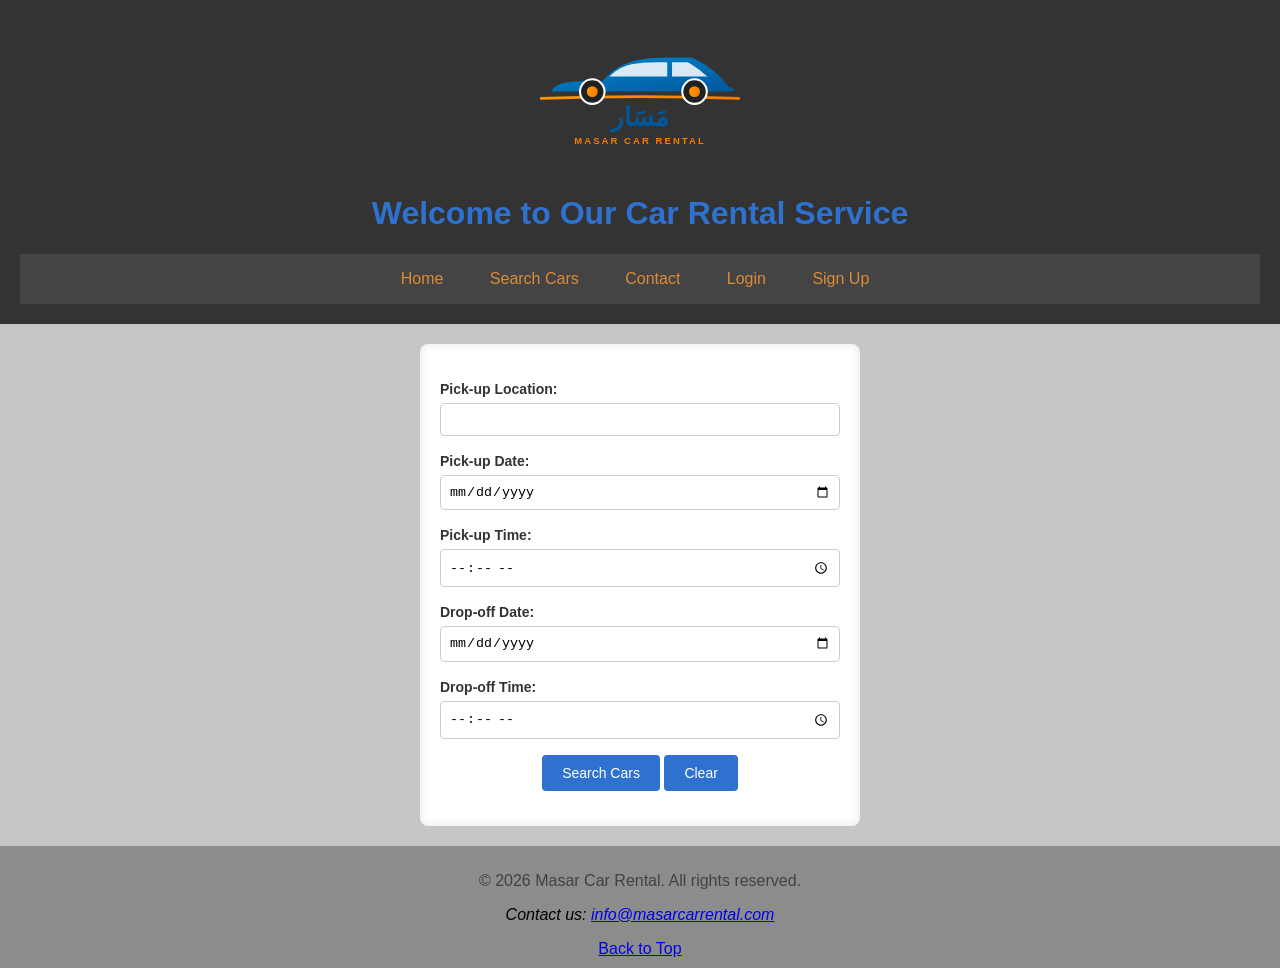
<file: search.html>
<!DOCTYPE html>
<html lang="en">

<!--car rental search page-->
<head>
    <meta charset="UTF-8">
    <meta name="description" content="Online car rental website">
    <meta name="keywords" content="car rental, rent a car, booking">

    <title>Car Rental - Search Cars</title>

    <!--External CSS-->
    <link rel="stylesheet" href="style.css">

    <!--Internal CSS-->
    <style>
        
        form {
            max-width: 400px;
            margin: 0 auto;
            background-color: rgb(255, 255, 255);
            padding: 20px;
            border-radius: 8px;
            box-shadow: inset 0 0 10px rgba(0, 0, 0, 0.1);
        }

        form p {
            margin-bottom: 15px;

        }

        form label {
            font-weight: bold;
            color:#333;
            font-size: 14px;
        }

        form input[type="search"],form input[type="date"],form input[type="time"] {
            width: 100%;
            padding: 8px;
            margin-top: 5px;
            border: 1px solid #ccc;
            border-radius: 4px;
            box-sizing: border-box;
        }

        
    </style>
</head>    

<body>

    
    <header>
        <section id="logo">
            <img src="images/logo.svg" alt="Car Rental Logo" width="280" height="150" usemap="#logomap">
            <map name="logomap">
                 <area shape="rect" coords="0,0,280,150" href="about.html" alt="About Us">
        </map>
        </section>
        

        <h1 style="color: rgb(47, 113, 206);">Welcome to Our Car Rental Service</h1>
        <nav>
            <ul>
                <li><a href="index.html">Home</a></li> 
                <li><a href="search.html">Search Cars</a></li>
                <li><a href="contact.html">Contact</a></li>
                <li><a href="login.html">Login</a></li>
                <li><a href="signup.html">Sign Up</a></li>
                
            </ul>
        </nav>
    </header>
    
    <!--Main Content Section-->
    <main>
        <form name="searchForm" action="result.html" method="GET" onreset="formReset()">

            <!--Pick-up Location-->
            <p>
                <label for="location">Pick-up Location:</label><br>
                <input type="search" id="location" name="location" list="branches" required>
                <datalist id="branches">
                    <option value="Jeddah - King Abdulaziz Intl Airport">
                    <option value="Riyadh - King Khalid Intl Airport">
                    <option value="Dammam - King Fahd Intl Airport">
                    <option value="Al Baha - King Saud Airport">
                </datalist>
            </p>

            <!--Pick-up Date-->
            <p>
                <label for="pickup-date">Pick-up Date:</label><br>
                <input type="date" id="pickup-date" name="pickup-date" required>
            </p>

            <!--Pick-up Time-->
            <p>
                <label for="pickup-time">Pick-up Time:</label><br>
                <input type="time" id="pickup-time" name="pickup-time" required>
            </p>

            <!--Drop-off Date-->
            <p>
                <label for="dropoff-date">Drop-off Date:</label><br>
                <input type="date" id="dropoff-date" name="dropoff-date" required>
            </p>

            <!--Drop-off Time-->
            <p>
                <label for="dropoff-time">Drop-off Time:</label><br>
                <input type="time" id="dropoff-time" name="dropoff-time" required>
            </p>

            <!--Submit and Reset Buttons-->
            <p style="text-align: center;">
                <input type="submit" value="Search Cars" onclick="validateSearch()">
                <input type="reset" value="Clear">
            </p>

        </form>
    </main>

    <!--Footer Section-->
    <footer>
        <p style="color: rgb(66, 66, 66);">&copy; 2026 Masar Car Rental. All rights reserved.</p>
        <address>
            <p>Contact us: <a href="mailto:info@masarcarrental.com">info@masarcarrental.com</a></p>
        </address>
        <a href="#logo">Back to Top</a>
    </footer>

    <!--JS External-->
    <script src="script.js"></script>

</body>
</html>
</file>
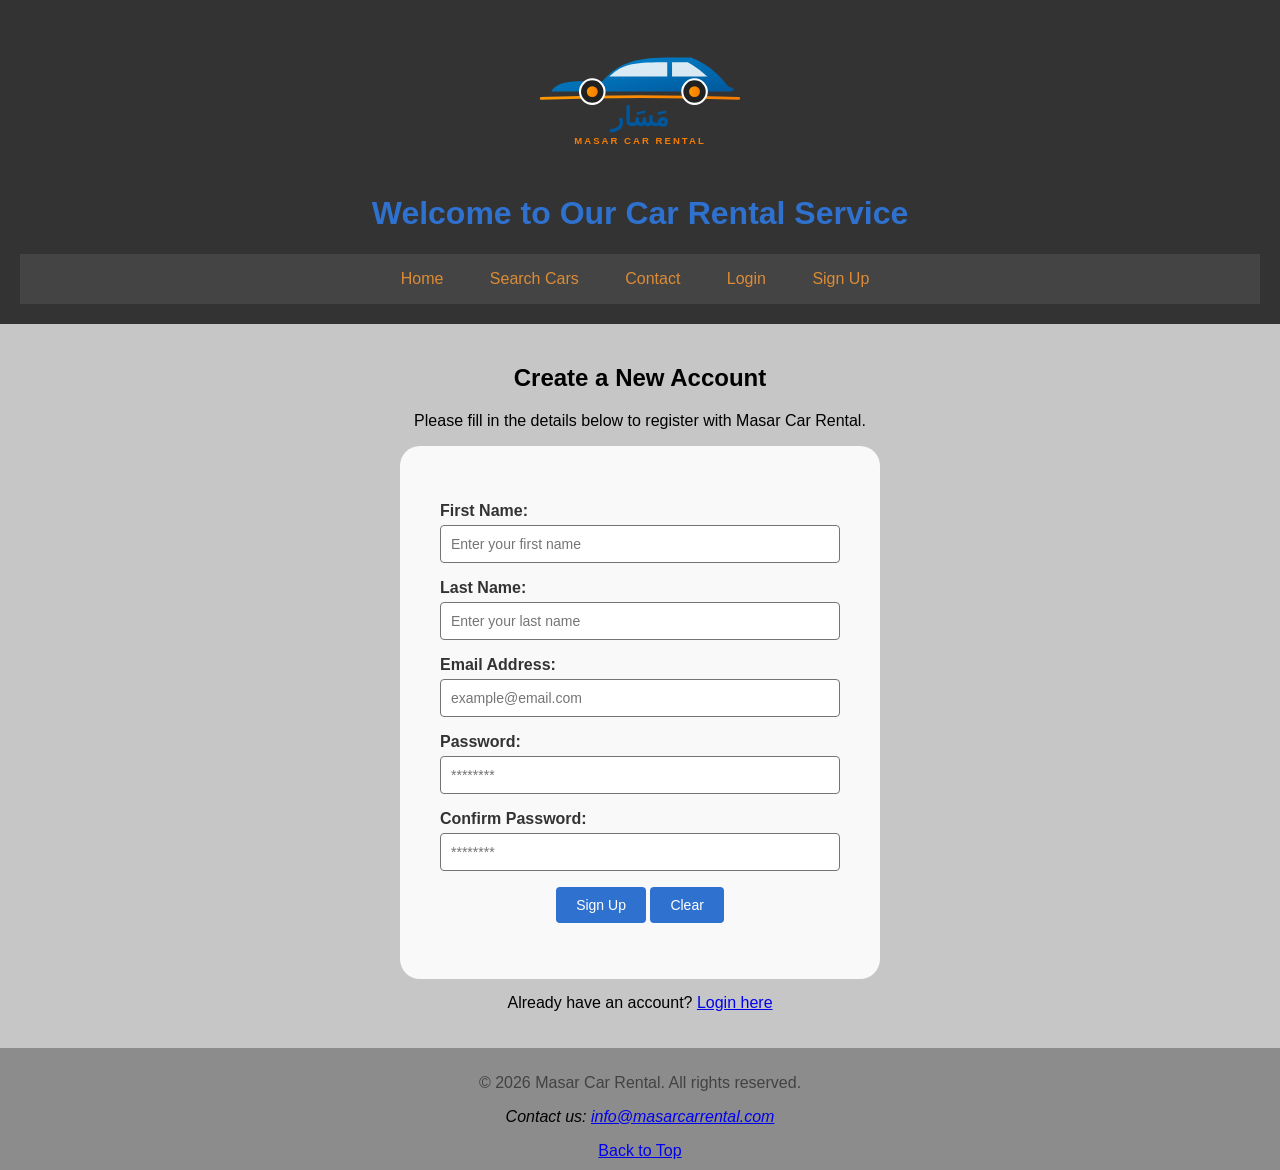
<file: signup.html>
<!DOCTYPE html>
<html lang="en">

<!--car rental signup page-->
<head>
    <meta charset="UTF-8">
    <meta name="description" content="Online car rental website">
    <meta name="keywords" content="car rental, rent a car, booking">

    <title>Car Rental - Sign Up</title>

    <!--External CSS-->
    <link rel="stylesheet" href="style.css">

    <!--Internal CSS-->
    <style>
        .form-box {
            max-width: 400px;
            margin: auto;
            background-color: #f9f9f9;
            padding: 40px;
            border-radius: 20px;
            font-weight: bold;
            color:#333;
        }

        .form-box input[type="text"],
        .form-box input[type="email"],
        .form-box input[type="password"] {
            width: 100%;
            padding: 10px;
            margin-top: 5px;
            border: 1px solid #757474;
            border-radius: 4px;
            box-sizing: border-box;
            font-size: 14px;
            background-color: #ffffff;
        }

        

    </style>
</head>    

<body>
    
    <header>
        <section id="logo">
            <img src="images/logo.svg" alt="Car Rental Logo" width="280" height="150" usemap="#logomap">
            <map name="logomap">
                 <area shape="rect" coords="0,0,280,150" href="about.html" alt="About Us">
            </map>
        </section>

        <h1 style="color: rgb(47, 113, 206);">Welcome to Our Car Rental Service</h1>
        <nav>
            <ul>
                <li><a href="index.html">Home</a></li> 
                <li><a href="search.html">Search Cars</a></li>
                <li><a href="contact.html">Contact</a></li>
                <li><a href="login.html">Login</a></li>
                <li><a href="signup.html">Sign Up</a></li>
            </ul>
        </nav>
    </header>

    <!-- Main Content -->
    <main>
        <h2 style="text-align: center;">Create a New Account</h2>
        <p style="text-align: center;">Please fill in the details below to register with Masar Car Rental.</p>

        <div class="form-box">
            <form name="signupForm" method="post" action="login.html">
                
                <p>
                    <label for="firstname">First Name:</label><br>
                    <input type="text" id="firstname" name="firstname" placeholder="Enter your first name" required onfocus="focusField(this)" onblur="blurField(this)">
                </p>

                
                <p>
                    <label for="lastname">Last Name:</label><br>
                    <input type="text" id="lastname" name="lastname" placeholder="Enter your last name" required onfocus="focusField(this)" onblur="blurField(this)">
                </p>

                
                <p>
                    <label for="signup-email">Email Address:</label><br>
                    <input type="email" id="signup-email" name="email" placeholder="example@email.com" required onfocus="focusField(this)" onblur="blurField(this)">
                </p>

               
                <p>
                    <label for="signup-password">Password:</label><br>
                    <input type="password" id="signup-password" name="password" placeholder="********" required onfocus="focusField(this)" onblur="blurField(this)">
                </p>

                
                <p>
                    <label for="confirm-password">Confirm Password:</label><br>
                    <input type="password" id="confirm-password" name="confirm_password" placeholder="********" required onfocus="focusField(this)" onblur="blurField(this)">
                </p>

                <p style="text-align: center;">
                    <input type="submit" value="Sign Up" onclick="validateSignup()">
                    <input type="reset" value="Clear">
                </p>
            </form>
        </div>

        <p style="text-align: center; margin-top: 15px;">Already have an account? <a href="login.html">Login here</a></p>
    </main>

    <!--Footer Section-->
    <footer>
        <p style="color: rgb(66, 66, 66);">&copy; 2026 Masar Car Rental. All rights reserved.</p>
        <address>
            <p>Contact us: <a href="mailto:info@masarcarrental.com">info@masarcarrental.com</a></p>
        </address>
        <a href="#logo">Back to Top</a>
    </footer>

    <!--JS External-->
    <script src="script.js"></script>
    
</body>
</html>
</file>
<file: style.css>
body {
            font-family: Arial, sans-serif;
            margin: 0;
            padding: 0;
            background-color: #c6c6c6;
        }

        main {
            padding: 20px;
        }    
        
        header {
            background-color: #333;
            padding: 20px;
            text-align: center;
        }

        nav {
            background-color: #444;
            overflow: hidden;
        }

        
        nav a {
            color: #dc8c36;
            text-align: center;
            padding: 14px 16px;
            text-decoration: none;
        }

        
        nav ul {
            list-style-type: none;
            padding: 0;
        }

        nav ul li {
            display: inline-block;
            margin-right: 10px;
        }

        
        form input[type="submit"],form input[type="reset"]{
            background-color: #2f71ce;
            color: white;
            padding: 10px 20px;
            border: none;
            border-radius: 4px;
            cursor: pointer;
            font-size: 14px;

        }

        footer {
        padding: 10px 40px;
        text-align: center;
        background-color: #8d8c8c;

        }
</file>
